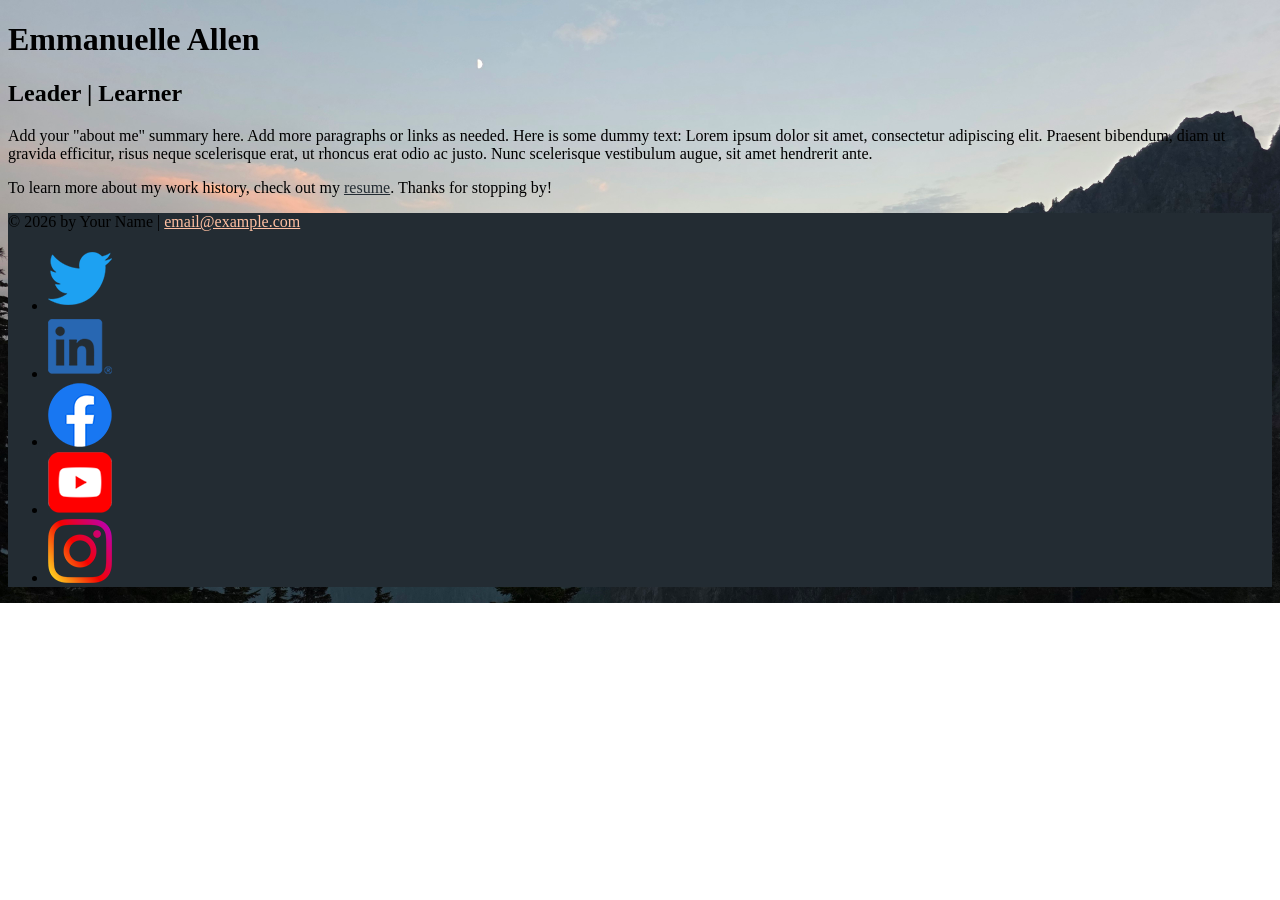
<file: index.html>
<!DOCTYPE html>
<html lang="en">
  <head>
    <meta charset="UTF-8">
    <meta name="viewport" content="width=device-width, initial-scale=1">
    <meta name="author" content="Emmanuelle Allen">
    <title>Emmanuelle Allen | Learner</title>
    <link rel="stylesheet" href="./css/styles.css">
  </head>
  <body class="home">
    <!-- //  INTRO  // -->
    <div class="content-wrapper">
      <header>
        <!-- Start content edits below this line. -->
        <h1>Emmanuelle Allen</h1>
        <h2>Leader | Learner<!--Job title or tagline--></h2>

        <!-- End content edits here. -->
      </header>

      <!-- //  ABOUT ME  // -->
      <main>
        <!-- Start content edits below this line. -->
        <p>Add your "about me" summary here. Add more paragraphs or links as needed. Here is some dummy text: Lorem ipsum dolor sit amet, consectetur adipiscing elit. Praesent bibendum, diam ut gravida efficitur, risus neque scelerisque erat, ut rhoncus erat odio ac justo. Nunc scelerisque vestibulum augue, sit amet hendrerit ante.</p>
        <p>To learn more about my work history, check out my <a href="resume.html"> resume</a>. Thanks for stopping by!</p>

        <!-- End content edits here. -->
      </main>
    </div>
    <!-- //  FOOTER INFO, SOCIAL MEDIA  // -->
    <footer>
      <!-- Start content edits below this line. -->
      <p>© 2026 by Your Name | <a href="mailto:email@example.com">email@example.com</a></p>

      <!-- Add or remove any networks. -->
      <ul>
        <li>
          <a href="https://x.com" target="_blank"><img src="images/icon-logo-twitter.png" alt="Twitter Logo icon"></a>
        </li>
        <li>
          <a href="https://www.linkedin.com/" target="_blank"><img src="images/icon-logo-linkedin.png" alt="LinkedIn Logo icon"></a>
        </li>
        <li>
          <a href="https://www.facebook.com/" target="_blank"><img src="images/icon-logo-facebook.png" alt="Facebook Logo icon"></a>
        </li>
        <li>
          <a href="https://www.youtube.com/" target="_blank"><img src="images/icon-logo-youtube.png" alt="YouTube Logo icon"></a>
        </li>
        <li>
          <a href="https://www.instagram.com/" target="_blank"><img src="images/icon-logo-instagram.png" alt="Instagram Logo icon"></a>
        </li>
      </ul>
      
      <!-- End content edits here. -->
    </footer>
  </body>
</html>
</file>
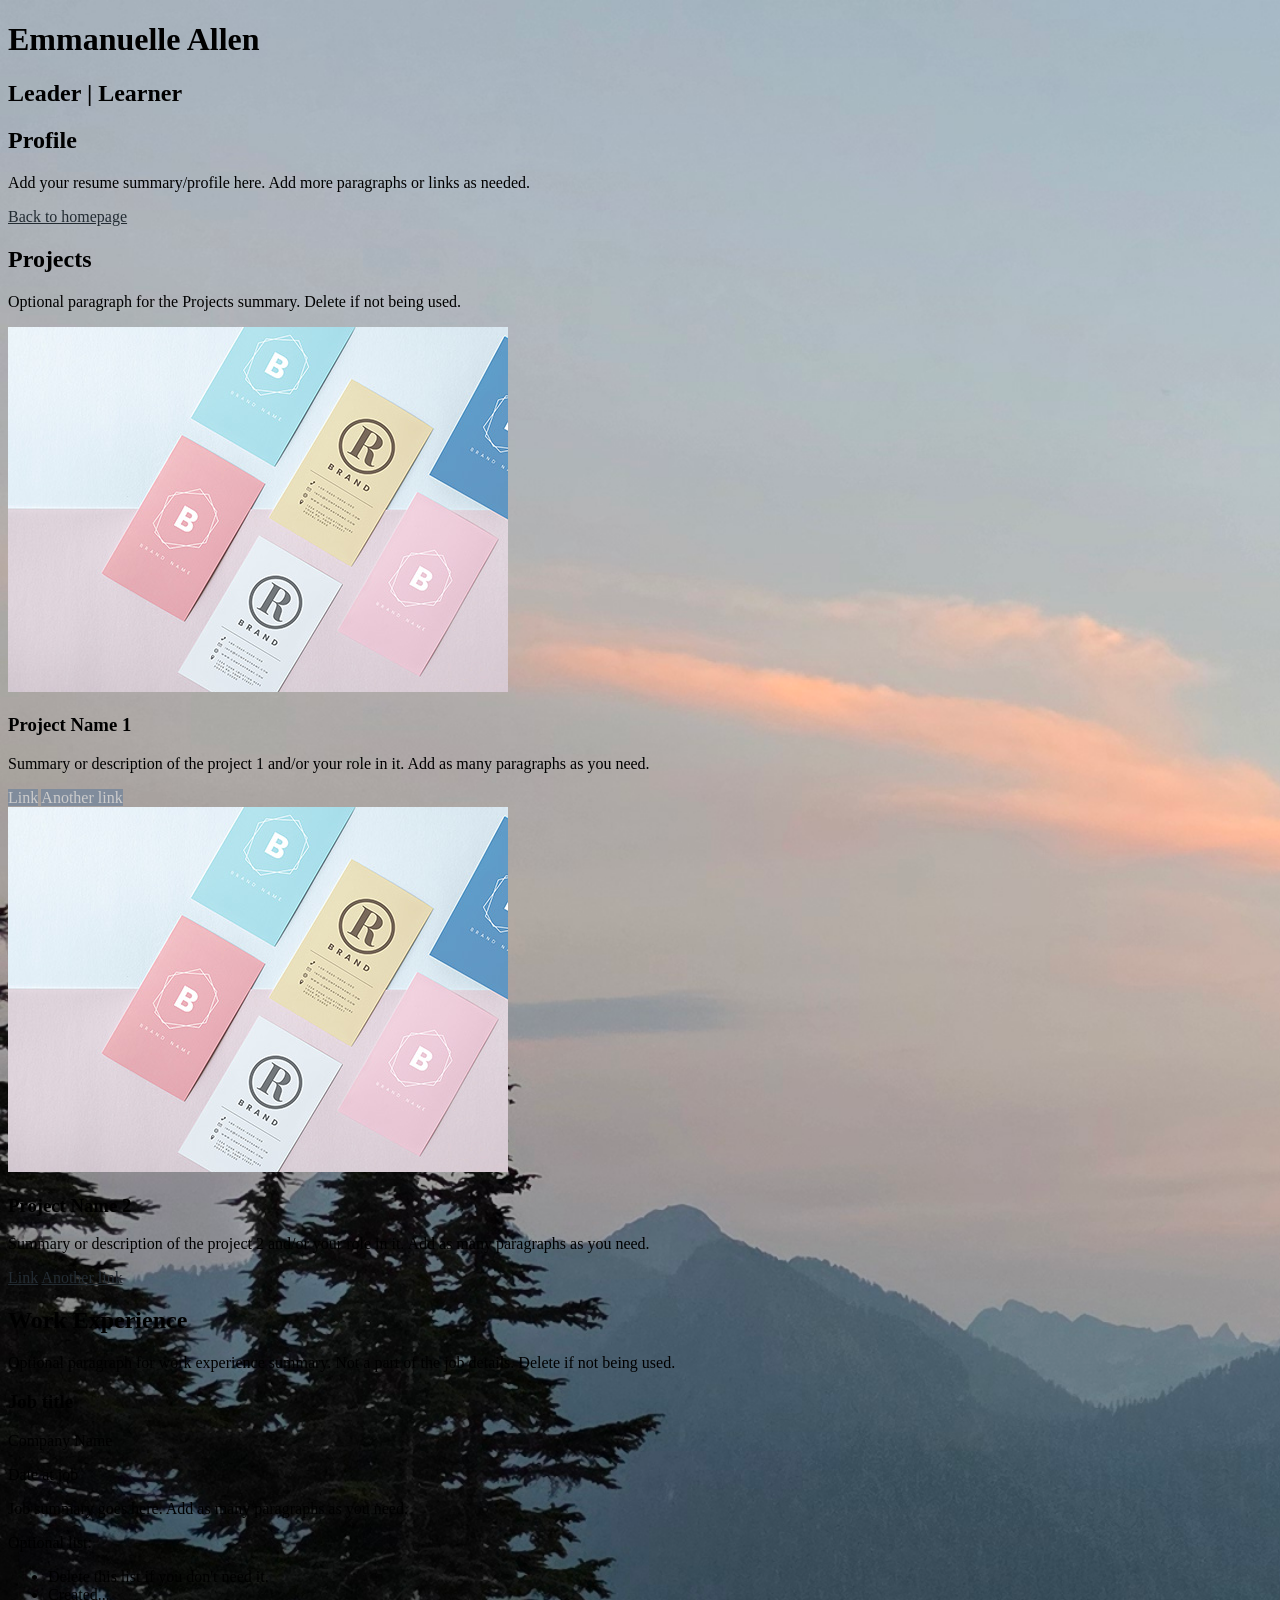
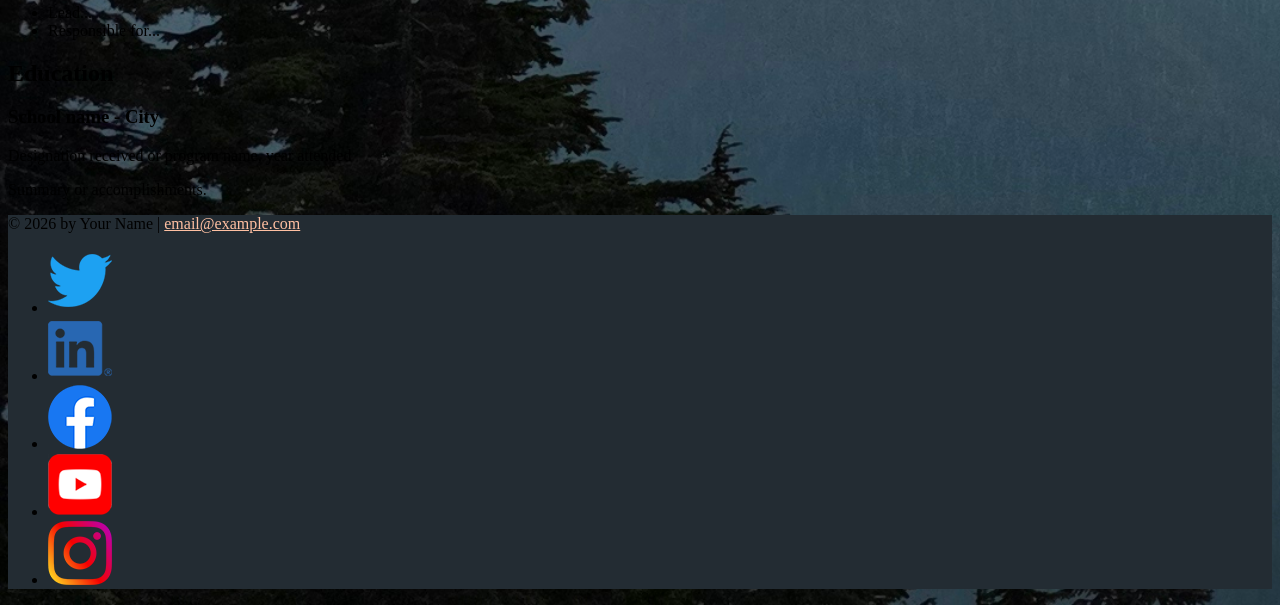
<file: resume.html>
<!DOCTYPE html>
<html lang="en">
  <head>
    <meta charset="UTF-8">
    <meta name="viewport" content="width=device-width, initial-scale=1">
    <meta name="author" content="Emmanuelle Allen">
    <title>Resume | Emmanuelle Allen | Leader Learner</title>
    <link rel="stylesheet" href="./css/styles.css">
  </head>
  <body class="home">
    <!-- //  INTRO  // -->
    <header>
      <!-- Start content edits below this line. -->
      <h1>Emmanuelle Allen</h1>
      <h2>Leader | Learner<!--Job title or tagline--></h2>

      <!-- End content edits here. -->
    </header>

    <main>
      <!-- //  PROFILE  // -->
      <section>
        <!-- Start content edits below this line. -->
        <h2>Profile</h2>
        <p>Add your resume summary/profile here. Add more paragraphs or links as needed.</p>
        <a href="index.html">Back to homepage</a>

        <!-- End content edits here. -->
      </section>

      <!-- //  PROJECTS  // -->
      <section>
        <!-- Start content edits below this line. -->
        <h2>Projects</h2>
        <p>Optional paragraph for the Projects summary. Delete if not being used.</p>

        <!-- To add more items, copy this whole <section></section> block-->
        <section>
          <img src="images/project-biz-cards-500px.jpg" srcset="images/project-biz-cards-1000px.jpg 2x" alt="sample project image with business cards" width="" height="">
          <h3>Project Name 1</h3>
          <p>Summary or description of the project 1 and/or your role in it. Add as many paragraphs as you need.</p>
          <!-- link to project -->
          <a class="btn" href="#" target="_blank">Link</a>
          <!-- additional links, e.g. newsletter -->
          <a class="btn" href="#" target="_blank">Another link</a>
        </section>

        <section>
          <img src="images/project-biz-cards-500px.jpg" srcset="images/project-biz-cards-1000px.jpg 2x" alt="sample project image with business cards" width="" height="">
          <h3>Project Name 2</h3>
          <p>Summary or description of the project 2 and/or your role in it. Add as many paragraphs as you need.</p>
          <!-- link to project -->
          <a href="#" target="_blank">Link</a>
          <!-- additional links, e.g. newsletter -->
          <a href="#" target="_blank">Another link</a>
        </section>
        
        <!-- End content edits here. -->
      </section>

      <!-- //  WORK EXPERIENCE  // -->
      <section>
        <!-- Start content edits below this line.  -->
        <h2>Work Experience</h2>
        <p>Optional paragraph for work experience summary. Not a part of the job details. Delete if not being used.</p>

        <!-- To add more items, copy this whole <section></section> block -->
        <section>
          <h3>Job title</h3>
          <p>Company Name</p>
          <p>Date at job</p>
          <p>Job summary goes here. Add as many paragraphs as you need.</p>
          <p>Optional list:</p>
          <ul>
            <li>Delete this list if you don't need it.</li>
            <li>Created...</li>
            <li>Lead...</li>
            <li>Responsible for...</li>
          </ul>
        </section>

        <!-- End content edits here. -->
      </section>

      <!-- //  EDUCATION & CERTIFICATIONS  // -->
      <section>
        <!-- Start content edits below this line.  -->
        <h2>Education</h2>

        <!-- To add more items, copy this whole <section></section> block -->
        <section>
          <h3>School name - City</h3>
          <p>Designation received or program name, year attended</p>
          <p>Summary or accomplishments.</p>
        </section>

        <!-- End content edits here. -->
      </section>
    </main>

    <!-- //  FOOTER INFO, SOCIAL MEDIA  // -->
    <footer>
      <!-- Start content edits below this line. -->
      <p>© 2026 by Your Name | <a href="mailto:email@example.com">email@example.com</a></p>

      <!-- Add or remove any networks. -->
      <ul>
        <li>
          <a href="https://x.com" target="_blank"><img src="images/icon-logo-twitter.png" alt="Twitter Logo icon"></a>
        </li>
        <li>
          <a href="https://www.linkedin.com/" target="_blank"><img src="images/icon-logo-linkedin.png" alt="LinkedIn Logo icon"></a>
        </li>
        <li>
          <a href="https://www.facebook.com/" target="_blank"><img src="images/icon-logo-facebook.png" alt="Facebook Logo icon"></a>
        </li>
        <li>
          <a href="https://www.youtube.com/" target="_blank"><img src="images/icon-logo-youtube.png" alt="YouTube Logo icon"></a>
        </li>
        <li>
          <a href="https://www.instagram.com/" target="_blank"><img src="images/icon-logo-instagram.png" alt="Instagram Logo icon"></a>
        </li>
      </ul>
      
      <!-- End content edits here. -->
    </footer>
  </body>
</html>
</file>
<file: css/styles.css>
/* 
Color Pallete

LIGHT_GRAY = #C3C3C1
VDARK BLUE = #232C33
GRAY = #9FA2A6
#LIGHT_BLUE = #808C9C
#SALMON = #FFC0A2 
*/
/* GLOBAL STYLES
_____________________________________ */
body {
    background: #808C9C;
}

/*  links */
a {
    color:#232C33;
}
a:hover {
    color: #FFC0A2;
    text-decoration: None;
}

footer a {
    color:#FFC0A2;
}
footer a:hover {
    color: #808C9C;
}
.btn { /*buttons for special links*/
    background: #808C9C;
    color: #CCC;
    text-decoration: none;
}

/* HOME
_____________________________________ */
.home {
    background: url(../images/bg-mountain-sunset-horz.jpg) no-repeat;
    background-size: cover;
}
.home .content-wrapper{
    background: rgb(255, 255, 255 / 0.9);
}

/* RESUME
_____________________________________ */

/* Profile
_____________________________________ */

/* Projects
_____________________________________ */

/* Work Experience
_____________________________________ */

/* Education & Certifications 
_____________________________________ */


/* FOOTER
_____________________________________ */
footer {
    background: #232C33;
}
</file>
